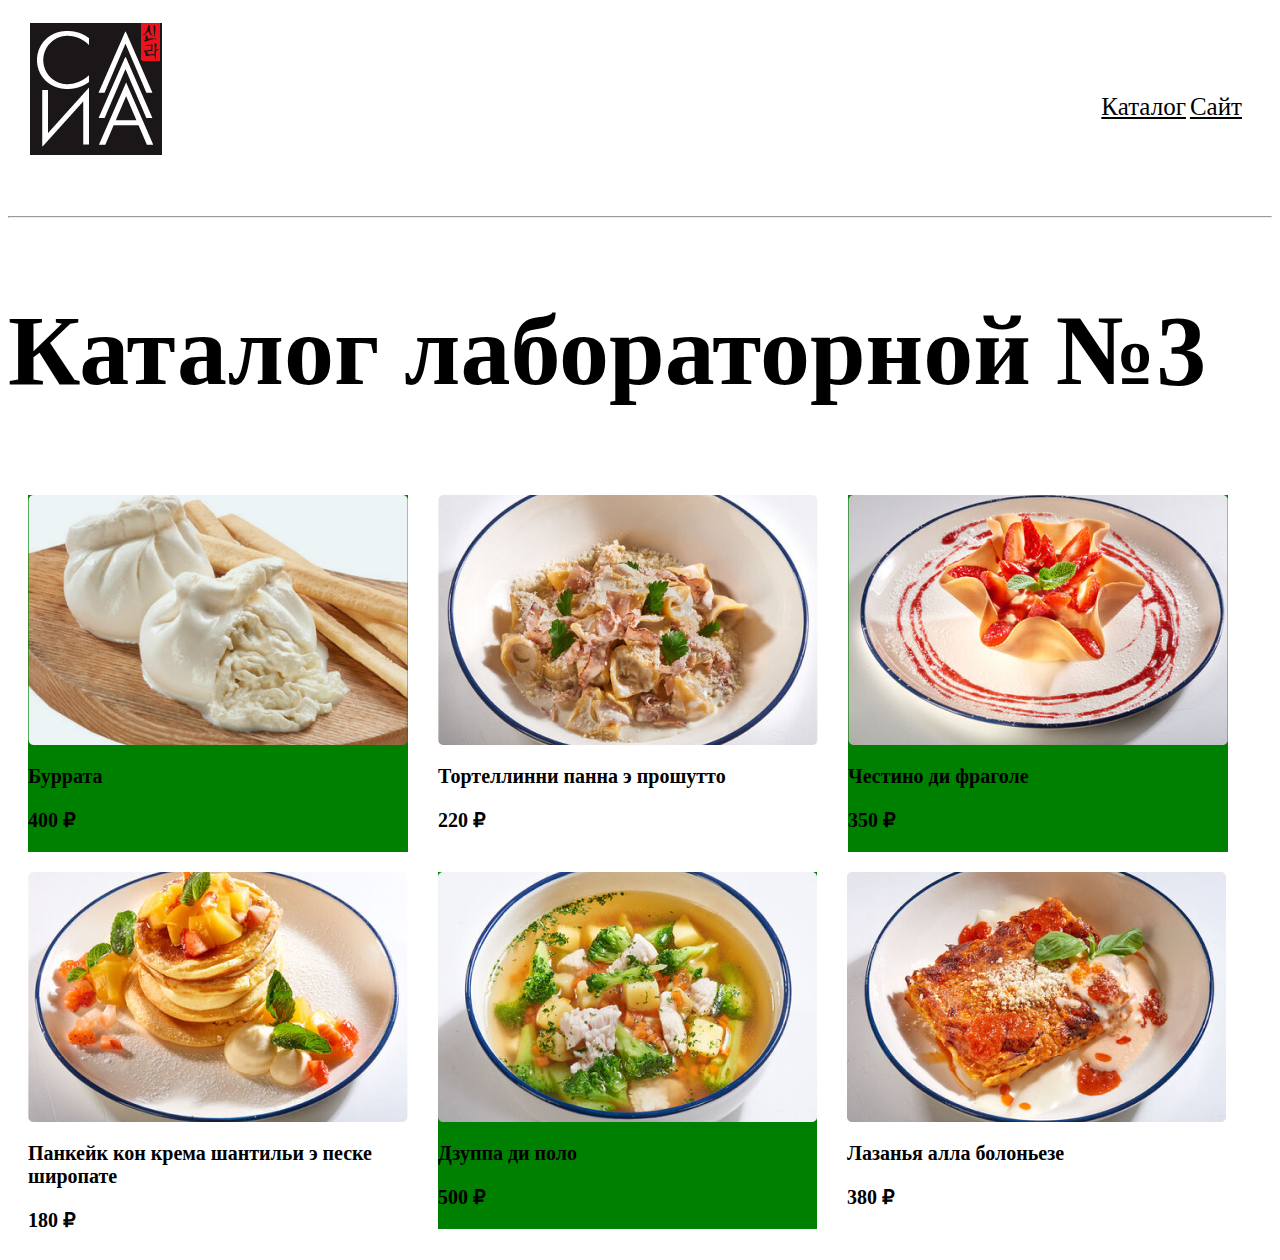
<file: Lab03_Web/Lab3_Web/index.html>
<!DOCTYPE html>
<html lang="ru">
  <head>
    <meta charset="utf-8">
    <title>
      Лабораторная работа №3
    </title>

    <link rel="stylesheet" href="css/style.css">
    <script type="text/javascript" src="https://ajax.googleapis.com/ajax/libs/jquery/1.10.1/jquery.min.js"></script>
    <script type="text/javascript" src="js/script.js"></script>

  </head>
  <body>
    <header class="header">
      <div class="logo">
        <img class="displayed" src="img/logo.png" alt="Картинки нет">
      </div>
      <nav>
        <a id="anchor" href="#main-catalog">Каталог</a>
        <a target="_blank" href="https://silla61.ru/">Сайт</a>
      </nav>
    </header>
    <hr>
    <main style="overflow:hidden">

      <h1>Каталог лабораторной №3</h1>

      <div style="overflow:hidden" class="main-catalog" id="main-catalog">

        <div class="item">
          <img class="displayed" src="img/Photo-1.png" alt="">
          <p>Буррата</p>
          <p>400 ₽</p>
        </div>

        <div class="item">
          <img class="displayed" src="img/Photo-2.png" alt="">
          <p>Тортеллинни панна э прошутто</p>
          <p>220 ₽</p>
        </div>
        
        <div class="item">
          <img class="displayed" src="img/Photo-3.png" alt="">
          <p>Честино ди фраголе</p>
          <p>350 ₽</p>
        </div>

        <div class="item">
          <img class="displayed" src="img/Photo-4.png" alt="">
          <p>Панкейк кон крема шантильи э песке <br> широпате</p>
          <p>180 ₽</p>
        </div>

        <div class="item">
          <img class="displayed" src="img/Photo-5.png" alt="">
          <p>Дзуппа ди поло</p>
          <p>500 ₽</p>
        </div>

        <div class="item">
          <img class="displayed" src="img/Photo-6.png" alt="">
          <p>Лазанья алла болоньезе</p>
          <p>380 ₽</p>

        </div>

      </div>

    </main>

  </body>

</html>
</file>
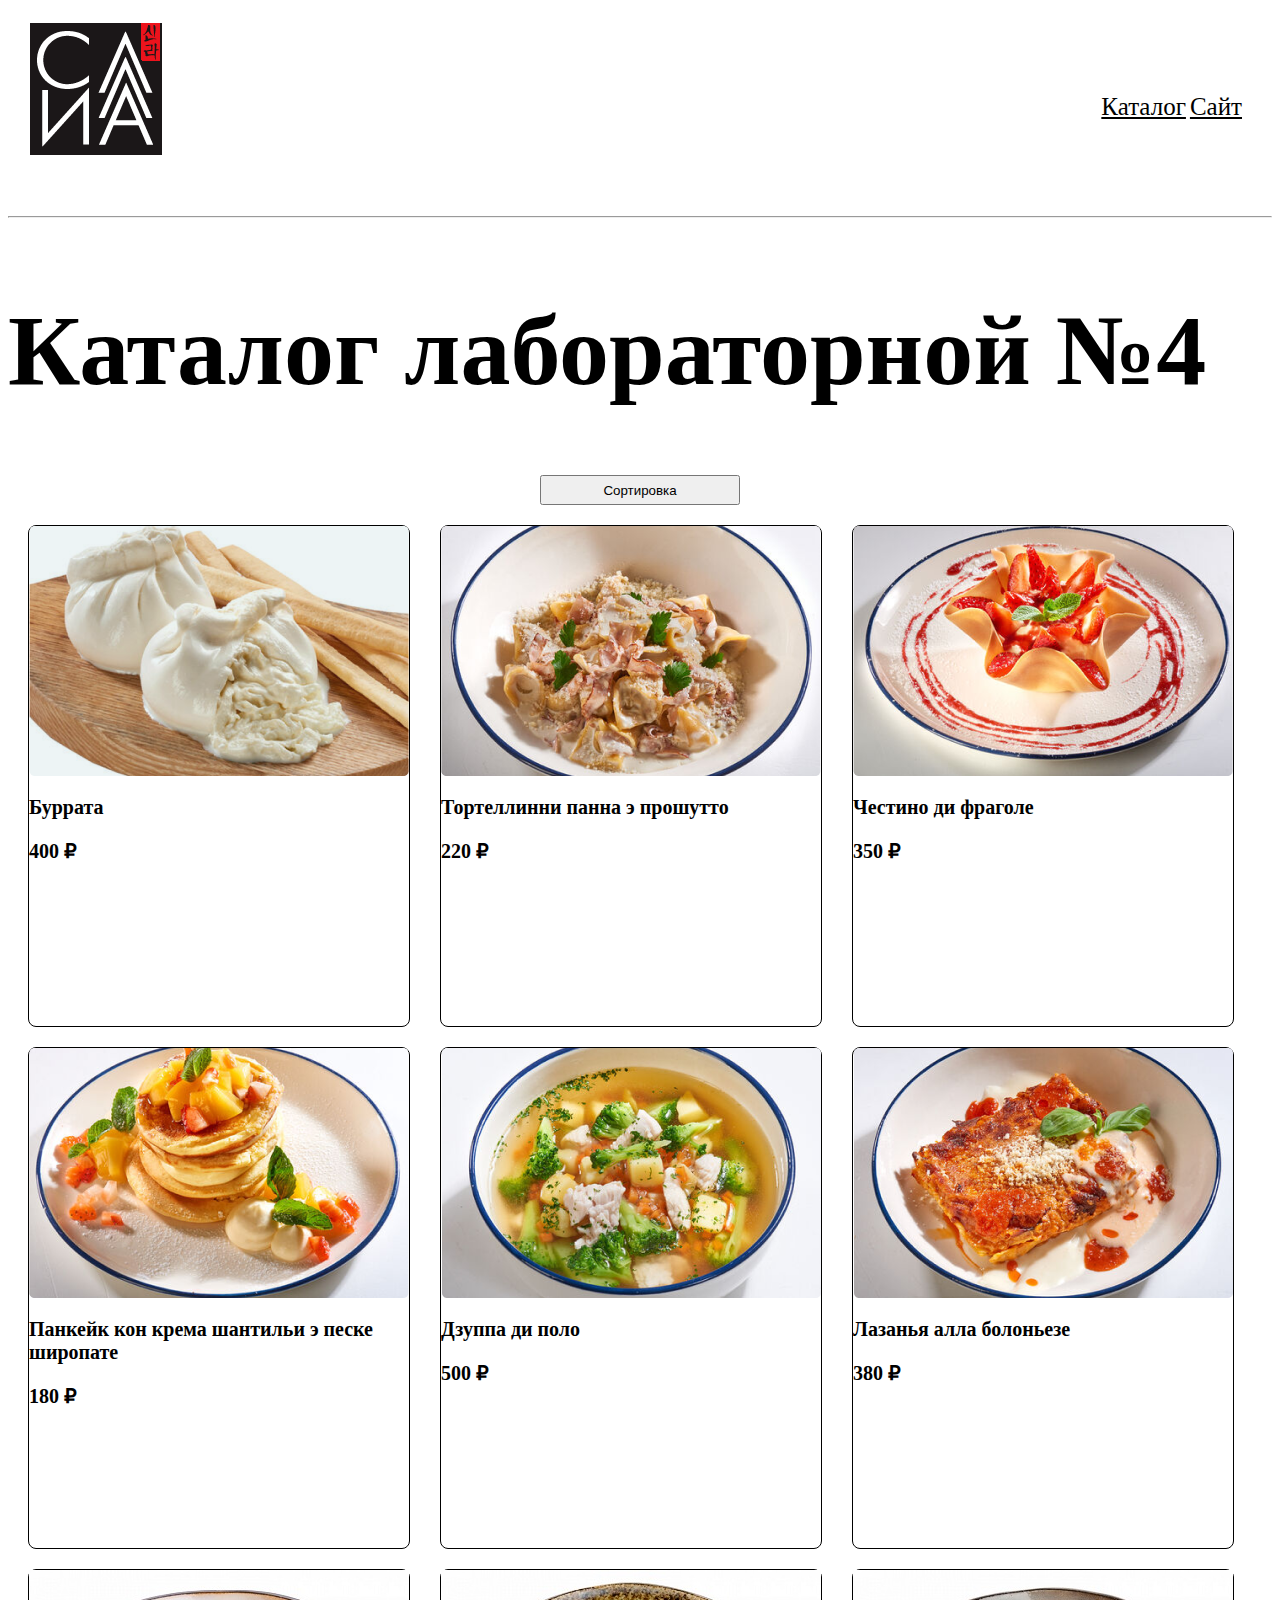
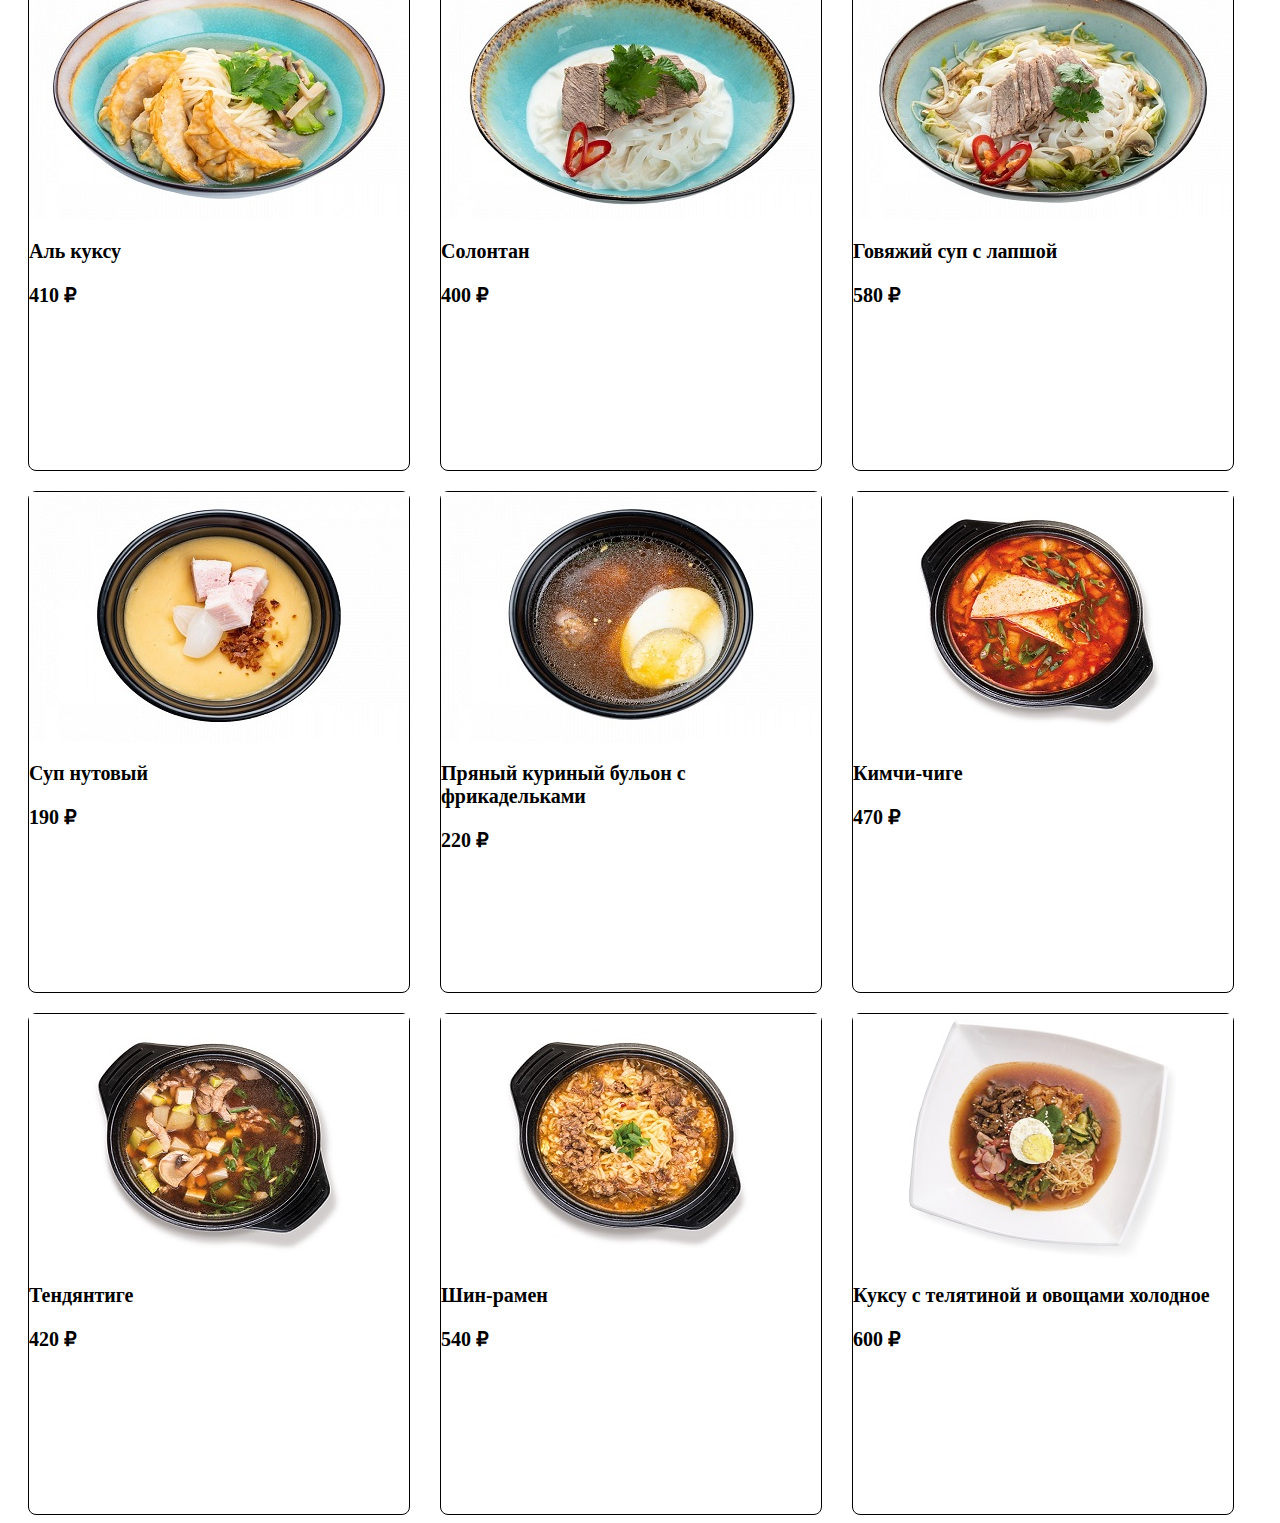
<file: Lab04_Web/Lab4_Web/index.html>
<!DOCTYPE html>
<html lang="ru">
  <head>
    <meta charset="utf-8">
    <title>
      Лабораторная работа №4
    </title>

    <link rel="stylesheet" href="css/style.css">
    <script type="text/javascript" src="https://ajax.googleapis.com/ajax/libs/jquery/1.10.1/jquery.min.js"></script>
    <script type="text/javascript" src="js/script.js"></script>

  </head>
  <body>
    <header class="header">
      <div class="logo">
        <img class="displayed" src="img/logo.png" alt="Картинки нет">
      </div>
      <nav>
        <a id="anchor" href="#main-catalog">Каталог</a>
        <a target="_blank" href="https://silla61.ru/">Сайт</a>
      </nav>
    </header>
    <hr>
    <main style="overflow:hidden">

      <h1>Каталог лабораторной №4</h1>

      <div class="sort">
        <button class="catalog-sort" onclick="sort()">Сортировка</button>
      </div>

      <div style="overflow:hidden" class="main-catalog" id="main-catalog">

        <div class="item">
          <img class="displayed" src="img/Photo-1.png" alt="">
          <p>Буррата</p>
          <p><span class="price">400</span> ₽</p>
        </div>

        <div class="item">
          <img class="displayed" src="img/Photo-2.png" alt="">
          <p>Тортеллинни панна э прошутто</p>
          <p><span class="price">220</span> ₽</p>
        </div>
        
        <div class="item">
          <img class="displayed" src="img/Photo-3.png" alt="">
          <p>Честино ди фраголе</p>
          <p><span class="price">350</span> ₽</p>
        </div>

        <div class="item">
          <img class="displayed" src="img/Photo-4.png" alt="">
          <p>Панкейк кон крема шантильи э песке широпате</p>
          <p><span class="price">180</span> ₽</p>
        </div>

        <div class="item">
          <img class="displayed" src="img/Photo-5.png" alt="">
          <p>Дзуппа ди поло</p>
          <p><span class="price">500</span> ₽</p>
        </div>

        <div class="item">
          <img class="displayed" src="img/Photo-6.png" alt="">
          <p>Лазанья алла болоньезе</p>
          <p><span class="price">380</span> ₽</p>
        </div>

        <div class="item">
          <img class="displayed" src="img/Photo-7.jpg" alt="">
          <p>Аль куксу</p>
          <p><span class="price">410</span> ₽</p>
        </div>

        <div class="item">
          <img class="displayed" src="img/solontan.jpg" alt="">
          <p>Солонтан</p>
          <p><span class="price">400</span> ₽</p>
        </div>

        <div class="item">
          <img class="displayed" src="img/govyajik.jpg" alt="">
          <p>Говяжий суп с лапшой</p>
          <p><span class="price">580</span> ₽</p>
        </div>

        <div class="item">
          <img class="displayed" src="img/nutov.jpg" alt="">
          <p>Суп нутовый</p>
          <p><span class="price">190</span> ₽</p>
        </div>

        <div class="item">
          <img class="displayed" src="img/pryan.jpg" alt="">
          <p>Пряный куриный бульон с фрикадельками</p>
          <p><span class="price">220</span> ₽</p>
        </div>

        <div class="item">
          <img class="displayed" src="img/kim.jpg" alt="">
          <p>Кимчи-чиге</p>
          <p><span class="price">470</span> ₽</p>
        </div>

        <div class="item">
          <img class="displayed" src="img/ten.jpg" alt="">
          <p>Тендянтиге</p>
          <p><span class="price">420</span> ₽</p>
        </div>

        <div class="item">
          <img class="displayed" src="img/shin.jpg" alt="">
          <p>Шин-рамен</p>
          <p><span class="price">540</span> ₽</p>
        </div>

        <div class="item">
          <img class="displayed" src="img/kuksu.jpg" alt="">
          <p>Куксу с телятиной и овощами холодное</p>
          <p><span class="price">600</span> ₽</p>
        </div>

      </div>

    </main>

  </body>

</html>
</file>
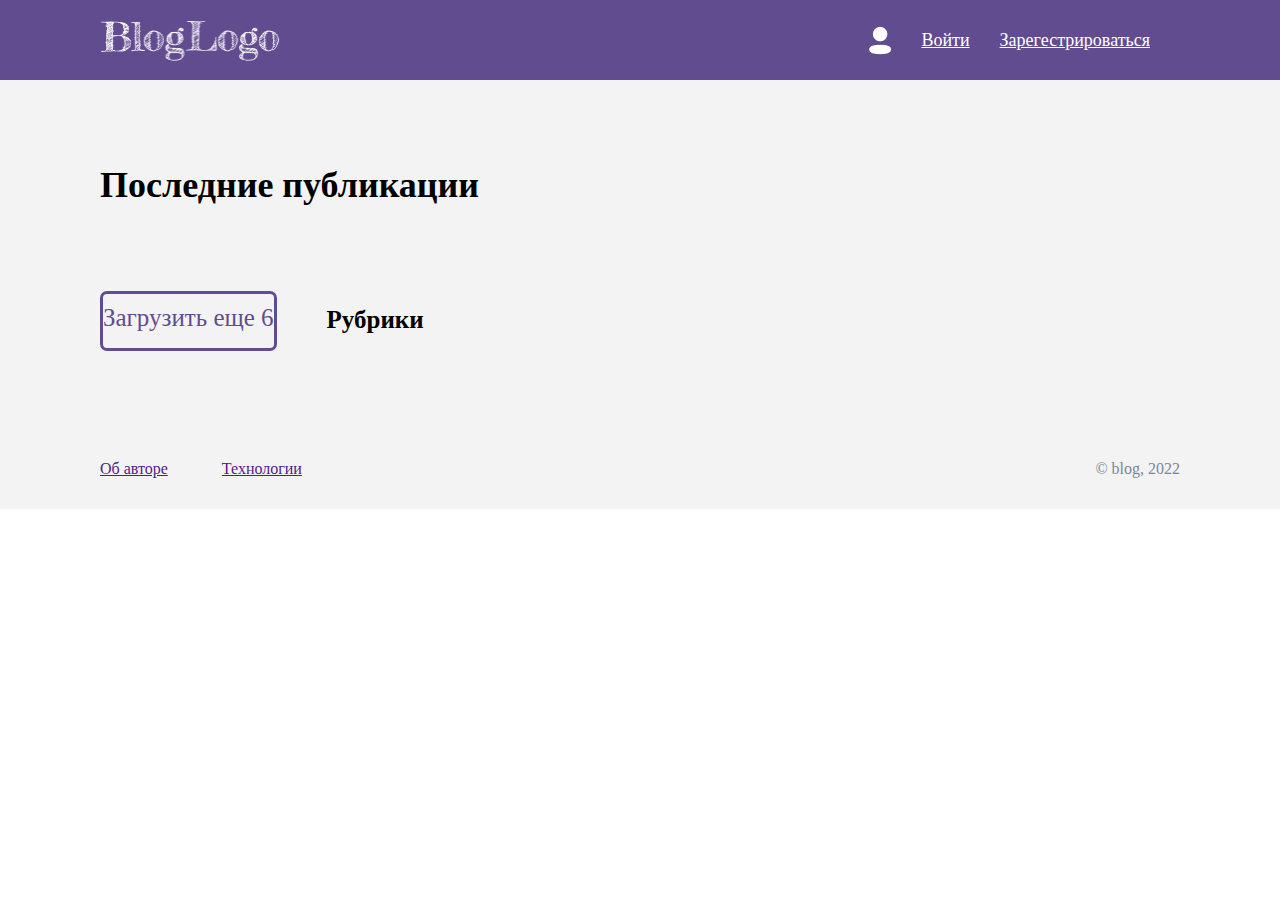
<file: Lab09_Web/Lab9_Web/index.html>
<!DOCTYPE html>
<html lang="ru">
  <head>
    <meta charset="utf-8">
    <title>
      Последние публикации
    </title>

    <link rel="stylesheet" href="css/style.css">
  </head>
  <body>

    <?
        include ("./php/controller.php")
    ?>

    <div id="app">
    <header class="header">
      <div class="header-main">
        <div class="header-main-content">

          <div class="header-main-content-logo">
            <a href="./" class="header-main-content-logo"><img src="./img/BlogLogo.png" alt=""></a>
          </div>

          <div class="header-main-content-nav">

            <div class="header-main-content-nav-el">
              <img src="./img/Profile.png" alt="">
            </div>

            <div class="header-main-content-nav-el">
              <a href="">Войти</a>
            </div>

            <div class="header-main-content-nav-el">
              <a href="">Зарегестрироваться</a>
            </div>

          </div>
        </div>
      </div>
    </header>
  
    <main class="main">

      <h1>Последние публикации</h1>

      <div class="content">     
        <div class="post-grid">
          <div class="post-row">

            <? require './php/view/post-view.php'?>

          </div>

          <div class="upload">
            <span>Загрузить еще 6</span>
          </div>

        </div>

        <div class="category">
          <h3>
            Рубрики
          </h3>       
          <? require './php/view/category-view.php'?>
        </div>
   
      </div>
    </main>

    <footer class="footer">
      <div class="footer-main">
        <div class="footer-main-content">
          <div class="footer-main-content-nav">
            <a href="">Об авторе</a>
            <a href="">Технологии</a>
          </div>
          <div class="footer-main-content-label">
            <label for="">© blog, 2022</label>
          </div>
        </div>
      </div>
    </footer>

  </div>

  </body>

</html>
</file>
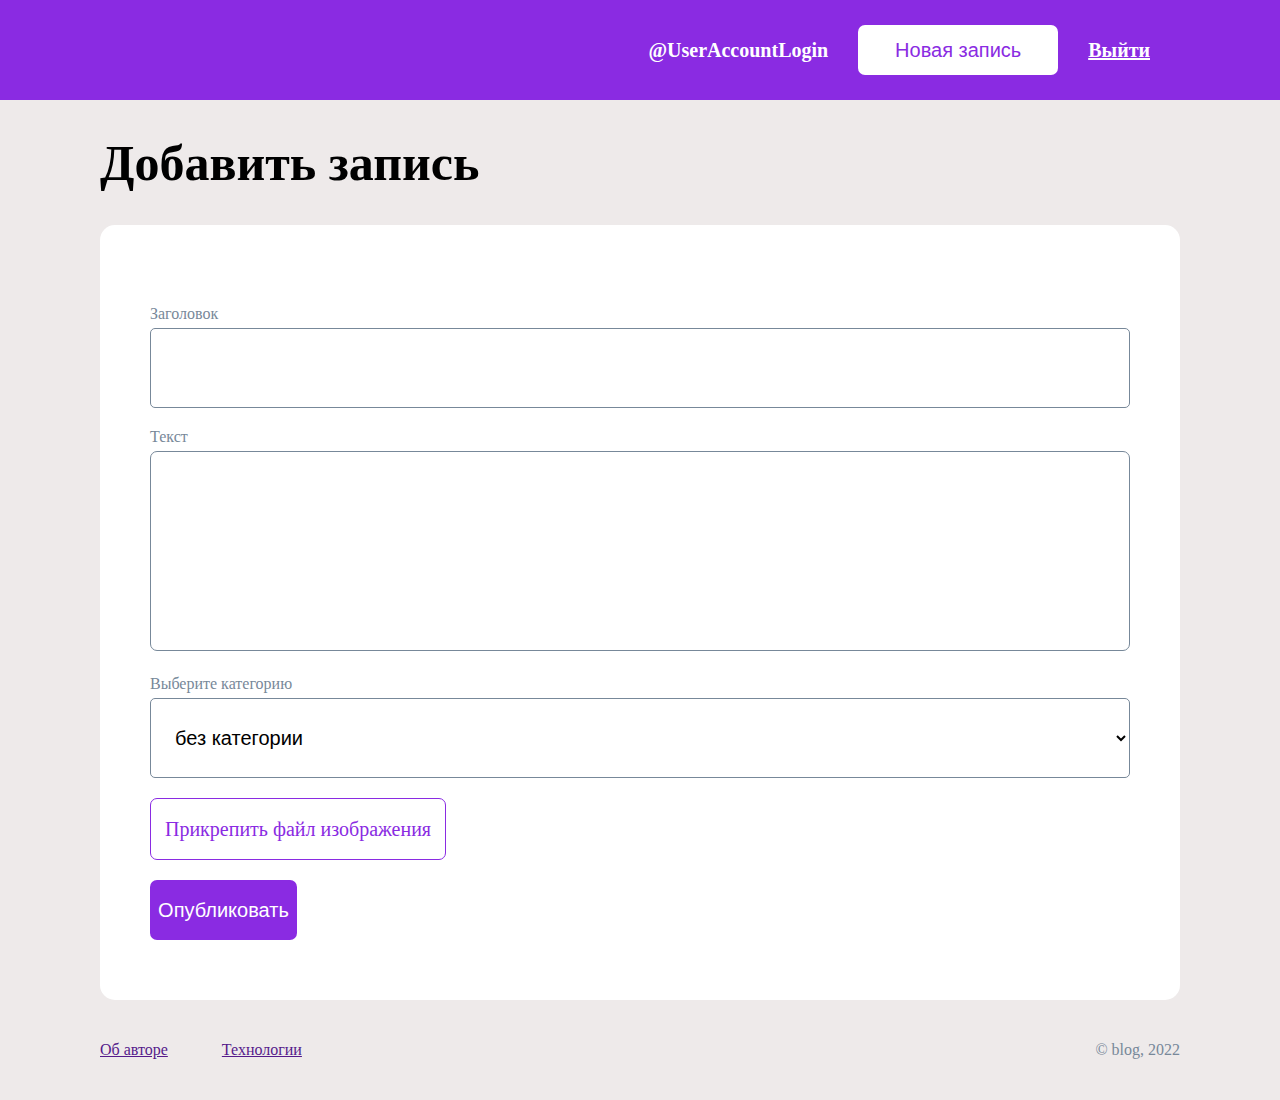
<file: Lab05_Web/Lab5_Web/post-add.html>
<!DOCTYPE html>
<html lang="ru">
  <head>
    <meta charset="utf-8">
    <title>
      Добавление поста
    </title>

    <link rel="stylesheet" href="css/post.css">
  </head>
  <body>
    <header class="header">

      <div class="header-main">

        <div class="header-main-content">

          <div class="header-main-content-logo">

          </div>

          <div class="header-main-content-nav">

            <div class="header-main-content-nav-el">
            </div>

            <div class="header-main-content-nav-el">
              <label for="">@UserAccountLogin</label>
            </div>

            <div class="header-main-content-nav-el">
              <button type="submit">Новая запись</button>
            </div>

            <div class="header-main-content-nav-el">
              <a href="">Выйти</a>
            </div>

          </div>

        </div>

      </div>
      
    </header>
    <main class="main">
      <div class="main-content">
        <h1>Добавить запись</h1>
        <form action="" method="post">
          <div class="form-content">
            <div class="form-content-head">
              <label for="">Заголовок</label>
              <input maxlength="255" type="text">
            </div>
            <div class="form-content-text">
              <label for="text">Текст</label>
              <textarea name="text" id="text">
                
              </textarea>
            </div>
            <div class="form-content-select">
              <label for="category">Выберите категорию</label>
              <select name="category" id="category">
                <option value="0">без категории</option>
                <option value="1">first</option>
                <option value="2">second</option>
                <option value="3">third</option>
              </select>
            </div>
            <div class="input-file">
              <input type="file" id="input" multiple accept="image/*">
              <label for="input">
                <span>Прикрепить файл изображения</span>
              </label>
            </div>
            <div class="button">
              <button type="submit">Опубликовать</button>
            </div>
          </div>
        </form>
      </div>
    </main>
    <footer class="footer">
      <div class="footer-main">
        <div class="footer-main-content">
          <div class="footer-main-content-nav">
            <a href="">Об авторе</a>
            <a href="">Технологии</a>
          </div>
          <div class="footer-main-content-label">
            <label for="">© blog, 2022</label>
          </div>
        </div>
      </div>
    </footer>
  </body>

</html>
</file>
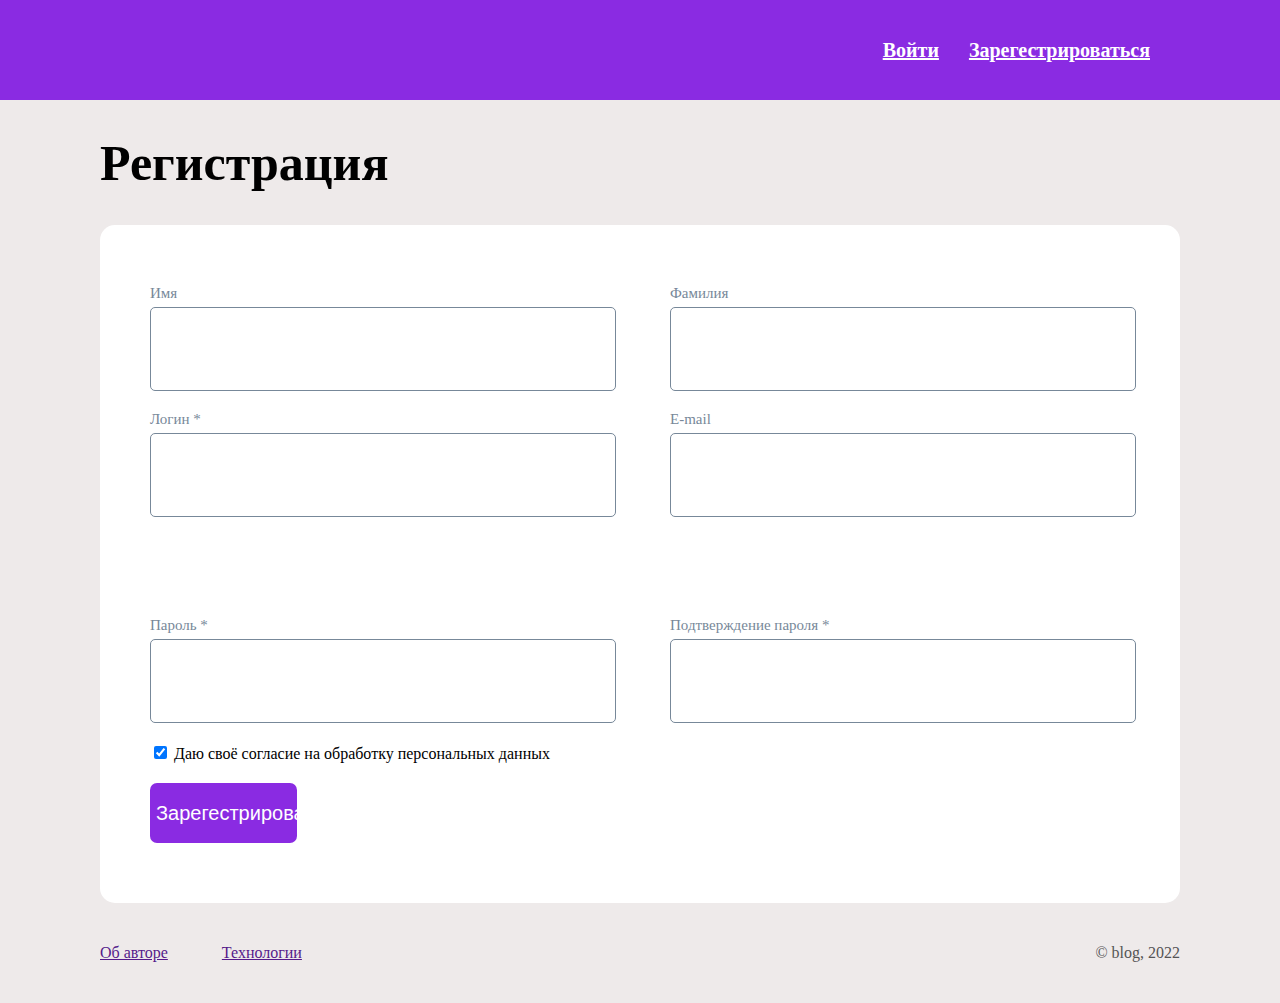
<file: Lab05_Web/Lab5_Web/reg.html>
<!DOCTYPE html>
<html lang="ru">
  <head>
    <meta charset="utf-8">
    <title>
      Регистрация
    </title>

    <link rel="stylesheet" href="css/reg.css">
  </head>
  <body>
    
    <header class="header">

      <div class="header-main">

        <div class="header-main-content">

          <div class="header-main-content-logo">
          </div>

          <div class="header-main-content-nav">

            <div class="header-main-content-nav-el">
            </div>

            <div class="header-main-content-nav-el">
              <a href="">Войти</a>
            </div>

            <div class="header-main-content-nav-el">
              <a href="">Зарегестрироваться</a>
            </div>

          </div>

        </div>

      </div>
      
    </header>

    <main class="main">

      <div class="main-content">
        <h1>Регистрация</h1>
        <form action="" method="post">
          <div class="form-content">

            <div class="info">

              <div class="left">

                <div class="name">
                  <label class="input-label" for="firstname">Имя</label>
                  <input type="text" name="firstname" id="firstname" pattern="[а-яА-яA-Za-z\s-]+" minlength="2">
                </div>

                <div class="login">
                  <label class="input-label" for="login">Логин *</label>
                  <input type="text" name="login" id="login" required pattern="[a-zA-Z@+-_]+" minlength="5" maxlength="150">
                </div>

                <div class="pass">
                  <label class="input-label" for="password">Пароль *</label>
                  <input type="password" name="password" class="pass-standard" id="password" required pattern="(?=.*\d)(?=.*[a-z])(?=.*[A-Z]).{8,}" title="Введите только латинские символы и числа">
                  
                  <div id="errors">
                    <p id="length" class="invalid">Минимум 8 символов</p>
                    <p id="upper" class="invalid">Пароль должен иметь хотя бы один сивол верхнего регистра</p>
                    <p id="number" class="invalid">Пароль должен иметь хотя бы одну цифру</p>
                  </div>
                  
                </div>
                
              </div>

              <div class="right">
                
                <div class="name">
                  <label class="input-label" for="surname">Фамилия</label>
                  <input type="text" name="surname" id="surname" pattern="[а-яА-яA-Za-z\s-]+" minlength="2">
                </div>
                
                <div class="login">
                  <label class="input-label" for="email">E-mail</label>
                  <input type="text" name="email" id="email">
                </div>
                
                <div class="pass">
                  <label class="input-label" for="password-second">Подтверждение пароля *</label>
                  <input type="password" name="password-second" class="pass-standard" id="password-second" required>
                  
                  <div id="errors-sec">
            
                  </div>
                </div>

              </div>

            </div>

            <div class="checkbox">
              <input id="checkbox" name="checkbox" type="checkbox" checked required title="Даю своё согласие на обработку персональных данных">
              <label for="checkbox">Даю своё согласие на обработку персональных данных</label>
            </div>

            <div class="button">
              <button type="submit">Зарегестрироваться</button>
            </div>

          </div>
        </form>
      </div>
    </main>

    <footer class="footer">
      <div class="footer-main">
        <div class="footer-main-content">
          <div class="footer-main-content-nav">
            <a href="">Об авторе</a>
            <a href="">Технологии</a>
          </div>
          <div class="footer-main-content-label">
            <label for="">© blog, 2022</label>
          </div>
        </div>
      </div>
    </footer>

    <script src="./js/reg.js"></script>

  </body>

</html>
</file>
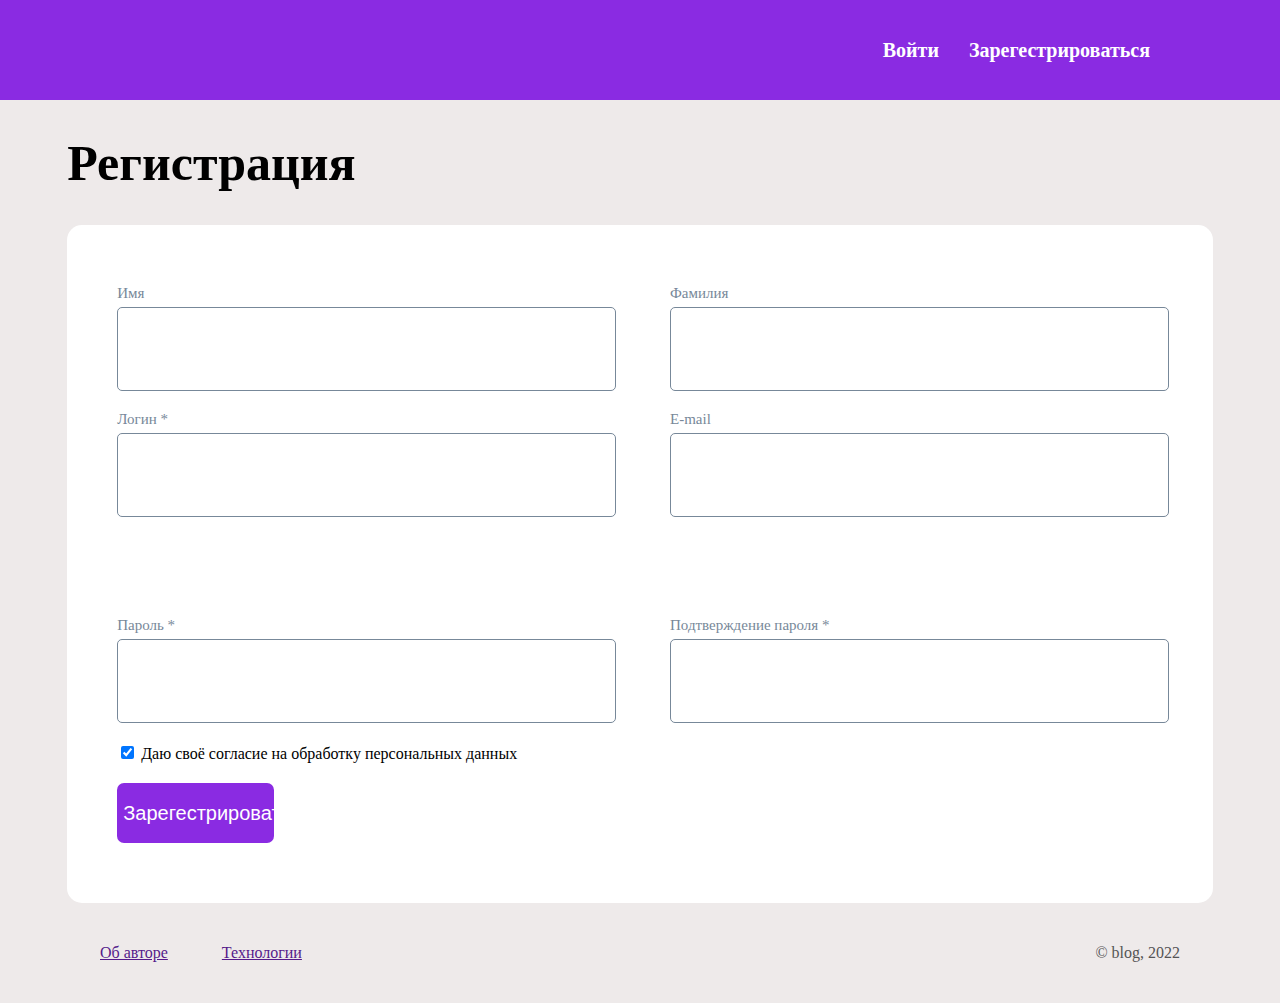
<file: Lab06_Web/Lab6_Web/reg.html>
<!DOCTYPE html>
<html lang="ru">
  <head>
    <meta charset="utf-8">
    <title>
      Регистрация
    </title>

    <link rel="stylesheet" href="css/reg.css">
  </head>
  <body>
    
    <header class="header">

      <div class="header-main">

        <div class="header-main-content">

          <div class="header-main-content-logo">
          </div>

          <div class="header-main-content-nav">

            <div class="header-main-content-nav-el">
            </div>

            <div class="header-main-content-nav-el">
              <a href="#open_modal">Войти</a>
            </div>

            <div class="header-main-content-nav-el">
              <a href="">Зарегестрироваться</a>
            </div>

          </div>

        </div>

      </div>
      
    </header>

    <main class="main">

      <section class="modal hidden">

        <div class="modal-head">
          <h2>Вход</h2>
          <button class="modal-button">⨉</button>
        </div>
        <div class="modal-login">
          <label class="input-label" for="login">Логин</label>
          <input type="text" required pattern="[a-zA-Z@+-_]+" minlength="5" maxlength="150">
        </div>
        <div class="modal-password">
          <label class="input-label" for="password">Пароль</label>
          <input type="password" required pattern="(?=.*\d)(?=.*[a-z])(?=.*[A-Z]).{8,}" title="Введите только латинские символы и числа">
        </div>
        <div class="modal-submit">
          <button type="submit">Войти</button>
          <a href="">Забыли пароль?</a>
        </div>

      </section>

      <div class="overlay hidden"></div>

      <div class="main-content">
        <h1>Регистрация</h1>
        <form action="" method="post">
          <div class="form-content">

            <div class="info">

              <div class="left">

                <div class="name">
                  <label class="input-label" for="firstname">Имя</label>
                  <input type="text" name="firstname" id="firstname" pattern="[а-яА-яA-Za-z\s-]+" minlength="2">
                </div>

                <div class="login">
                  <label class="input-label" for="login">Логин *</label>
                  <input type="text" name="login" id="login" required pattern="[a-zA-Z@+-_]+" minlength="5" maxlength="150">
                </div>

                <div class="pass">
                  <label class="input-label" for="password">Пароль *</label>
                  <input type="password" name="password" class="pass-standard" id="password" required pattern="(?=.*\d)(?=.*[a-z])(?=.*[A-Z]).{8,}" title="Введите только латинские символы и числа">
                  
                  <div id="errors">
                    <p id="length" class="invalid">Минимум 8 символов</p>
                    <p id="upper" class="invalid">Пароль должен иметь хотя бы один сивол верхнего регистра</p>
                    <p id="number" class="invalid">Пароль должен иметь хотя бы одну цифру</p>
                  </div>
                  
                </div>
                
              </div>

              <div class="right">
                
                <div class="name">
                  <label class="input-label" for="surname">Фамилия</label>
                  <input type="text" name="surname" id="surname" pattern="[а-яА-яA-Za-z\s-]+" minlength="2">
                </div>
                
                <div class="login">
                  <label class="input-label" for="email">E-mail</label>
                  <input type="text" name="email" id="email">
                </div>
                
                <div class="pass">
                  <label class="input-label" for="password-second">Подтверждение пароля *</label>
                  <input type="password" name="password-second" class="pass-standard" id="password-second" required>
                  
                  <div id="errors-sec">
            
                  </div>
                </div>

              </div>

            </div>

            <div class="checkbox">
              <input id="checkbox" name="checkbox" type="checkbox" checked required title="Даю своё согласие на обработку персональных данных">
              <label for="checkbox">Даю своё согласие на обработку персональных данных</label>
            </div>

            <div class="button">
              <button type="submit">Зарегестрироваться</button>
            </div>

          </div>
        </form>
      </div>
    </main>

    <footer class="footer">
      <div class="footer-main">
        <div class="footer-main-content">
          <div class="footer-main-content-nav">
            <a href="">Об авторе</a>
            <a href="">Технологии</a>
          </div>
          <div class="footer-main-content-label">
            <label for="">© blog, 2022</label>
          </div>
        </div>
      </div>
    </footer>

    <script src="./js/reg.js"></script>

  </body>

</html>
</file>
<file: Lab03_Web/Lab3_Web/css/style.css>
.header{
    height: 200px; 
    width: 100%;
    display:flex;
    flex-direction: column;
    justify-content: center;
}

.logo{
    height: 180px;
    margin-left: auto;
    margin-right: auto;
}

img.displayed{
    display: block;
    margin-left: auto;
    margin-right: auto;
}

nav{
    height: 30px;
    margin-left: auto;
    margin-right: auto;
}

a{
    font-size: 25px;
    color: black;
}

h1{
    font-size: 25px;
}

.item{
    margin-top: 20px;
    float: none;
    margin-right: auto;
    margin-left : auto;
    width: 320px;
    font-size: 20px;
    font-weight:600;
}

.main-catalog{
    height: max-content; 
}

@media screen and (min-width: 414px){   
    
    h1{
        font-size: 30px;
    }
    
    .item{
        width: max-content;
    }
}

@media screen and (min-width: 640px){  
    
    h1{
        font-size: 50px;
    }
}

@media screen and (min-width: 1280px){
   
    .header{
        flex-direction: row;
    }
    
    .logo{
        height: 180px;
        margin-left: 0;
        margin-right: 0;
        float: left;
    }
    
    nav{
        margin-right: 30px;
        margin-top: auto;
        margin-bottom: auto;
    }
    
    h1{
        font-size: 100px;
    }
    
    .item{
        float: left;
        margin-right: 20px;
        margin-left : 10px;
    }
    
    .main-catalog{ 
        margin-left: 10px;
    }
}

@media screen and (min-width: 1440px){
    
    .item{
        margin-right: 30px;
        margin-left : 30px;
    }
    
    .main-catalog{
        margin-left: 30px; 
    }
}

@media screen and (min-width : 1920px){
    
    nav{
        margin-right: 50px;
    }
    
    a{
        margin-right: 20px;
    }
    
    .item{
        margin-top: 20px;
        margin-right: 40px;
        margin-left : 40px;
    }
    
    .main-catalog{
        margin-left: 250px; 
    }
}
</file>
<file: Lab04_Web/Lab4_Web/css/style.css>
.header{
    height: 200px; 
    width: 100%;
    display:flex;
    flex-direction: column;
    justify-content: center;
}

.logo{
    height: 180px;
    margin-left: auto;
    margin-right: auto;
}

img.displayed{
    display: block;
    margin-left: auto;
    margin-right: auto;
}

nav{
    height: 30px;
    margin-left: auto;
    margin-right: auto;
}

a{
    font-size: 25px;
    color: black;
}

h1{
    font-size: 25px;
}

.catalog-sort{
    margin-left: auto;
    margin-right: auto;
    width: 200px;
    height: 30px;
}

.sort{
    display: flex;
}

.item{
    margin-top: 20px;
    float: none;
    margin-right: auto;
    margin-left : auto;
    width: 320px;
    height: 500px;
    font-size: 20px;
    font-weight:600;
    border-width: 1px;
    border-color: black;
    border-style: solid;
    border-radius: 8px;
}

.main-catalog{
    height: max-content; 
}

@media screen and (min-width: 414px){   
    
    h1{
        font-size: 30px;
    }
    
    .item{
        width: 380px;
    }
    
}

@media screen and (min-width: 640px){  
    
    h1{
        font-size: 50px;
    }
}

@media screen and (min-width: 1280px){
   
    .header{
        flex-direction: row;
    }
    
    .logo{
        height: 180px;
        margin-left: 0;
        margin-right: 0;
        float: left;
    }
    
    nav{
        margin-right: 30px;
        margin-top: auto;
        margin-bottom: auto;
    }
    
    h1{
        font-size: 100px;
    }
    
    .item{
        float: left;

        margin-right: 20px;
        margin-left : 10px;
    }
    
    .main-catalog{ 
        margin-left: 10px;
    }
}

@media screen and (min-width: 1440px){
    
    .item{
        margin-right: 30px;
        margin-left : 30px;
    }
    
    .main-catalog{
        margin-left: 30px; 
    }
}

@media screen and (min-width : 1920px){
    
    nav{
        margin-right: 50px;
    }
    
    a{
        margin-right: 20px;
    }
    
    .item{
        margin-top: 20px;
        margin-right: 40px;
        margin-left : 40px;
    }
    
    .main-catalog{
        margin-left: 250px; 
    }
}
</file>
<file: Lab09_Web/Lab9_Web/css/style.css>
body{
    margin: 0;
    height: 100%;
    display: flex;
    flex-direction: column;
}

img{
    width: 100%;
    height: auto;
}

.header{
    height: 80px;
    background-color: #624C90;
}

.header-main{
    position: relative;
    margin: auto 100px;
    height: 100%;
    display: flex;
    flex-direction: column;
    justify-content: center;
}

.header-main-content{
    display: flex;
    flex-direction: row;
}

.header-main-content-logo{
    width: 180px;
    height: 40px;
}

.header-main-content-nav{
    width: max-content;
    margin-left: auto;
    display: flex;
    flex-direction: row;
}

.header-main-content-nav-el{
    display: flex;
    flex-direction: column;
    justify-content: center;
    margin-right: 30px;
}

.header-main-content-nav-el label, .header-main-content-nav-el a{
    color: white;
    
    font-size: 18px;
}

.header-main-content-nav-el button{
    background-color: white;
    color: #624C90;
    width: 200px;
    height: 50px;
    font-size: 20px;
    border: none;
    border-radius: 7px;
    cursor: pointer;
}
/*==========================================================*/
.main{
    display: flex;
    flex-direction: column;
    justify-content: center;
    align-items: flex-start;
    padding: 60px 0 60px 100px;
    gap: 40px;
    background-color: #F3F3F3;
}

.main h1{
    font-size: 36px;
    line-height: 43px;
}

.content{
    display: flex;
    flex-direction: row;
    align-items: flex-start;
    padding: 0px;
    gap: 20px;
}

.post-grid{
    display: flex;
    flex-direction: column;
    align-items: flex-start;
    padding: 0px;
    gap: 20px;
}

.post-row{
    columns: 2;
    padding: 0px;
    gap: 20px;
}

.category{
    display: flex;
    flex-direction: column;
    align-items: flex-start;
    padding: 12px 0px 12px 30px;
    gap: 20px;
}

.post{
    display: flex;
    flex-direction: column;
    align-items: flex-start;
    padding: 0;
    background: #FFFFFF;
    box-shadow: 0px 4px 12px rgba(98, 76, 144, 0.1);
    border-radius: 5px;
    width: 700px;
    height: 600px;
    margin-bottom: 20px;
}

.post img{
    padding-top: 5px;
}

.post-content{
    display: flex;
    flex-direction: column;
    justify-content: space-between;
    align-items: flex-start;
    padding: 20px;
    gap: 40px;
}

.post-content-label{
    display: flex;
    gap: 4px;
}

.post-content-label span{
    padding: 4px 12px;
    gap: 10px;
    border: 1px solid #BCB3CE;
    border-radius: 4px;
    flex: none;
    order: 0;
    flex-grow: 0;
}

.upload{
    box-sizing: border-box;
    width: 100%;
    height: 60px;
    border: 3px solid #624C90;
    border-radius: 7px;
    display: flex;
    justify-content: center;
}

.upload span{  
    padding-top: 10px;
    font-size: 25px;
    color: #624C90;
}

.category h3{
    font-size: 25px;
    line-height: 24px;
}

.category a{
    font-size: 20px;
    line-height: 18px;
}

/*==========================================================*/
.footer{
    height: 80px;
    background-color: #F3F3F3;
}

.footer-main{
    position: relative;
    margin: auto 100px;
    height: 100%;
    display: flex;
    flex-direction: column;
    justify-content: center;
}

.footer-main-content{
    display: flex;
    flex-direction: row;
}

.footer-main-content-nav a{
    margin-right: 50px;
}

.footer-main-content-label{
    margin-left: auto;
    color: lightslategray;
}
</file>
<file: Lab05_Web/Lab5_Web/css/post.css>
body{
    margin: 0;
    height: 100%;
    display: flex;
    flex-direction: column;
}

.header{
    height: 100px;
    background-color: blueviolet;
}

.main{
    background-color: rgb(238, 234, 234);
}

.header-main{
    position: relative;
    margin: auto 100px;
    height: 100%;
    display: flex;
    flex-direction: column;
    justify-content: center;
}

.header-main-content{
    display: flex;
    flex-direction: row;
}

.header-main-content-logo{
    width: 300px;
    height: 70px;
}

.header-main-content-nav{
    width: max-content;
    margin-left: auto;
    display: flex;
    flex-direction: row;
}

.header-main-content-nav-el{
    display: flex;
    flex-direction: column;
    justify-content: center;
    margin-right: 30px;
}

.header-main-content-nav-el label, .header-main-content-nav-el a{
    color: white;
    font-weight: bold;
    font-size: 20px;
}

.header-main-content-nav-el button{
    background-color: white;
    color: blueviolet;
    width: 200px;
    height: 50px;
    font-size: 20px;
    border: none;
    border-radius: 7px;
    cursor: pointer;
}

.main-content{
    position: relative;
    margin: auto 100px;
}

h1{
    font-size: 50px;
    font-weight: bold;
}

form{
    width: 100%;
    height: max-content;
    border-radius: 15px;
    background-color: white;
}

.form-content{
    padding: 60px 50px;
    height: max-content;
}

.form-content-head, .form-content-text, .form-content-select, .input-file{
    margin: 20px 0;
}

.form-content-head input, .form-content-text textarea, .form-content-select select{
    margin-top: 5px;
    border-color: lightslategray;
}

.form-content-head label, .form-content-text label, .form-content-select label{
    color: lightslategray;
}

.form-content-head, .form-content-text, .form-content-select{
    min-width: 100%;
}

.form-content-head input{
    width: 100%;
    height: 80px;
    border-radius: 5px;
    font-size: 20px;
    padding: 0 15px;
    box-sizing: border-box;
    border: 1px solid lightslategray;
}

.form-content-text label{
    display: block;
}

.form-content-text textarea{
    font-size: 20px;
    resize: none;
    min-height: 200px;
    overflow: auto;
    width: 100%;
    border: 1px solid lightslategray;
    border-radius: 7px;
    padding: 20px 20px;
    box-sizing: border-box;
    line-height: 30px;
}

.form-content-select select{
    width: 100%;
    height: 80px;
    border-radius: 5px;
    border: 1px solid lightslategray;
    background-color: white;
    font-size: 20px;
    padding-left: 20px;
}

.input-file input{
    width: 30%;
    height: 60px;
    border-radius: 7px;
    font-size: 20px;
    position: absolute;
    opacity: 0;
    cursor: pointer;
}

.input-file label{
    display: inline-flex;
    width: 30%;
    height: 60px;
    border-radius: 7px;
    border: 1px solid blueviolet;
    font-size: 20px;
}

.input-file span{
    margin: auto auto;
    color: blueviolet;
}

.button *{
    background-color: blueviolet;
    color: white;
    width: 15%;
    height: 60px;
    font-size: 20px;
    border: none;
    border-radius: 7px;
    cursor: pointer;
}

.footer{
    height: 100px;
    background-color: rgb(238, 234, 234);
}

.footer-main{
    position: relative;
    margin: auto 100px;
    height: 100%;
    display: flex;
    flex-direction: column;
    justify-content: center;
}

.footer-main-content{
    display: flex;
    flex-direction: row;
}

.footer-main-content-nav a{
    margin-right: 50px;
}

.footer-main-content-label{
    margin-left: auto;
    color: lightslategray;
}
</file>
<file: Lab05_Web/Lab5_Web/css/reg.css>
body{
    margin: 0;
    height: 100%;
    display: flex;
    flex-direction: column;
}

body *{
    outline: none;
}

.header{
    height: 100px;
    background-color: blueviolet;
}

.header-main{
    position: relative;
    margin: auto 100px;
    height: 100%;
    display: flex;
    flex-direction: column;
    justify-content: center;
}

.header-main-content{
    display: flex;
    flex-direction: row;
}

.header-main-content-logo{
    width: 300px;
    height: 70px;
}

.header-main-content-nav{
    width: max-content;
    margin-left: auto;
    display: flex;
    flex-direction: row;
}

.header-main-content-nav-el{
    display: flex;
    flex-direction: column;
    justify-content: center;
    margin-right: 30px;
}

.header-main-content-nav-el a{
    color: white;
    font-weight: bold;
    font-size: 20px;
}

.header-main-content-nav-el button{
    background-color: white;
    color: blueviolet;
    width: 200px;
    height: 50px;
    font-size: 20px;
    border: none;
    border-radius: 7px;
}

.header-main-content-nav-el a{
    color: white;
}


.main{
    background-color: rgb(238, 234, 234);
}

.main-content{
    position: relative;
    margin: auto 100px;
}

h1{
    font-size: 50px;
    font-weight: bold;
}

form{
    width: 100%;
    height: max-content;
    border-radius: 15px;
    background-color: white;
}

.form-content{
    padding: 60px 50px;
    height: max-content;
}

.info{
    display: flex;
    justify-content: space-between;
}

.info > div, .info > input{
    box-sizing: border-box;
}

.input-label{
    color: lightslategray;
}

.left, .right{
    min-width: 50%;
}

.left{
    padding-right: 30px;
}

.right{
    padding-left: 30px;
}

.name, .pass, .checkbox{
    margin-bottom: 20px;
}

.login{
    margin-bottom: 100px;
}

.input-label{
    display: block;
    font-size: 15px;
    margin-bottom: 5px;
}

#firstname,
#surname,
#login,
#email{
    border: 1px solid lightslategray;
    border-radius: 5px;
    height: 80px;
    font-size: 36px;
    text-indent: 10px;
    width: 100%;
}

#password,
#password-second{
    border-radius: 5px;
    height: 80px;
    font-size: 36px;
    text-indent: 10px;
    width: 100%;
}

.button *{
    background-color: blueviolet;
    color: white;
    width: 15%;
    height: 60px;
    font-size: 20px;
    border: none;
    border-radius: 7px;
    cursor: pointer;
}

.footer{
    height: 100px;
    background-color: rgb(238, 234, 234);
}

.footer-main{
    position: relative;
    margin: auto 100px;
    height: 100%;
    display: flex;
    flex-direction: column;
    justify-content: center;
}

.footer-main-content{
    display: flex;
    flex-direction: row;
}

.footer-main-content-nav a{
    margin-right: 50px;
}

.footer-main-content-label{
    margin-left: auto;
    color: rgb(84, 84, 84);
}

#errors{
    display: none;
    margin: 15px 0;
    border-radius: 5px;
    padding: 10px;
    font-size: 18px;
}

#errors p{
    padding: 0 10px;
    font-size: 15px;
}

.valid {
    color: green;
}

.valid:before {
    position: relative;
    left: -10px;
    content: "✔";
}

.invalid {
    color: red;
}

.invalid:before {
    position: relative;
    left: -10px;
    content: "✖";
}

.pass-standard{
    border: 1px solid lightslategray;
}

.pass-invalid{
    border: 1px solid red;
}

.pass-valid{
    border: 2px solid green;
}
</file>
<file: Lab06_Web/Lab6_Web/css/reg.css>
body{
    margin: 0;
    height: 100%;
    display: flex;
    flex-direction: column;
}

body *{
    outline: none;
}

.header{
    height: 100px;
    background-color: blueviolet;
}

.header-main{
    position: relative;
    margin: auto 100px;
    height: 100%;
    display: flex;
    flex-direction: column;
    justify-content: center;
}

.header-main-content{
    display: flex;
    flex-direction: row;
}

.header-main-content-logo{
    width: 300px;
    height: 70px;
}

.header-main-content-nav{
    width: max-content;
    margin-left: auto;
    display: flex;
    flex-direction: row;
}

.header-main-content-nav-el{
    display: flex;
    flex-direction: column;
    justify-content: center;
    margin-right: 30px;
}

.header-main-content-nav-el a{
    color: white;
    font-weight: bold;
    font-size: 20px;
    text-decoration: none;
}

.header-main-content-nav-el button{
    background-color: white;
    color: blueviolet;
    width: 200px;
    height: 50px;
    font-size: 20px;
    border: none;
    border-radius: 7px;
}

.header-main-content-nav-el a{
    color: white;
    text-decoration: none;
}


.main{
    background-color: rgb(238, 234, 234);
    display: flex;
    justify-content: center;
}

.main-content{
    /*position: relative;*/
    /*margin: auto 100px;*/
    width: 89.5%;
}

h1{
    font-size: 50px;
    font-weight: bold;
}

form{
    width: 100%;
    height: max-content;
    border-radius: 15px;
    background-color: white;
}

.form-content{
    padding: 60px 50px;
    height: max-content;
}

.info{
    display: flex;
    justify-content: space-between;
}

.info > div, .info > input{
    box-sizing: border-box;
}

.input-label{
    color: lightslategray;
}

.left, .right{
    min-width: 50%;
}

.left{
    padding-right: 30px;
}

.right{
    padding-left: 30px;
}

.name, .pass, .checkbox{
    margin-bottom: 20px;
}

.login{
    margin-bottom: 100px;
}

.input-label{
    display: block;
    font-size: 15px;
    margin-bottom: 5px;
}

#firstname,
#surname,
#login,
#email{
    border: 1px solid lightslategray;
    border-radius: 5px;
    height: 80px;
    font-size: 36px;
    text-indent: 10px;
    width: 100%;
}

#password,
#password-second{
    border-radius: 5px;
    height: 80px;
    font-size: 36px;
    text-indent: 10px;
    width: 100%;
}

.button *{
    background-color: blueviolet;
    color: white;
    width: 15%;
    height: 60px;
    font-size: 20px;
    border: none;
    border-radius: 7px;
    cursor: pointer;
}

.footer{
    height: 100px;
    background-color: rgb(238, 234, 234);
}

.footer-main{
    position: relative;
    margin: auto 100px;
    height: 100%;
    display: flex;
    flex-direction: column;
    justify-content: center;
}

.footer-main-content{
    display: flex;
    flex-direction: row;
}

.footer-main-content-nav a{
    margin-right: 50px;
}

.footer-main-content-label{
    margin-left: auto;
    color: rgb(84, 84, 84);
}

#errors{
    display: none;
    margin: 15px 0;
    border-radius: 5px;
    padding: 10px;
    font-size: 18px;
}

#errors p{
    padding: 0 10px;
    font-size: 15px;
}

.valid {
    color: green;
}

.valid:before {
    position: relative;
    left: -10px;
    content: "✔";
}

.invalid {
    color: red;
}

.invalid:before {
    position: relative;
    left: -10px;
    content: "✖";
}

.pass-standard{
    border: 1px solid lightslategray;
}

.pass-invalid{
    border: 1px solid red;
}

.pass-valid{
    border: 2px solid green;
}

/*------------------------------------------------------*/

.modal {
    position: fixed;
    display: flex;
    flex-direction: column;
    justify-content: center;
    gap: 0.4rem;
    width: 450px;
    padding: 1.3rem;
    min-height: 250px;
    position: absolute;
    top: 20%;
    background-color: white;
    border: 1px solid #ddd;
    border-radius: 15px;

    z-index: 2;
}

.hidden {
    display: none;
}

.modal-login{
    margin-bottom: 10px;
}

.modal-password{
    margin-bottom: 20px;
}

.modal-login input, .modal-password input{
    border: 1px solid lightslategray;
    border-radius: 5px;
    height: 70px;
    font-size: 36px;
    text-indent: 10px;
    width: 440px;
} 

.modal-submit button{
    background-color: blueviolet;
    color: white;
    width: 200px;
    height: 60px;
    font-size: 20px;
    border: none;
    border-radius: 7px;
    cursor: pointer;
}

.modal-submit a{
    margin-left: 20px;
    font-size: 20px;
    color: rgb(138, 43, 226);
    text-decoration: none;
}

.modal-head{
    position: relative;
    width: 100%;
    display: flex;
}

.modal-head h2{
    font-size: 35px;
    margin-bottom: 15px;
}

.modal-button {
    cursor: pointer;
    border: none;
    font-size: 30px;
    margin-left: auto;
    background-color: white;
    z-index: 5;
}
  
.overlay {
    position: fixed;
    top: 0;
    bottom: 0;
    left: 0;
    right: 0;
    width: 100%;
    height: 100%;
    background: rgba(138, 43, 226, 0.3);
    backdrop-filter: blur(3px);
    z-index: 1;
}
</file>
